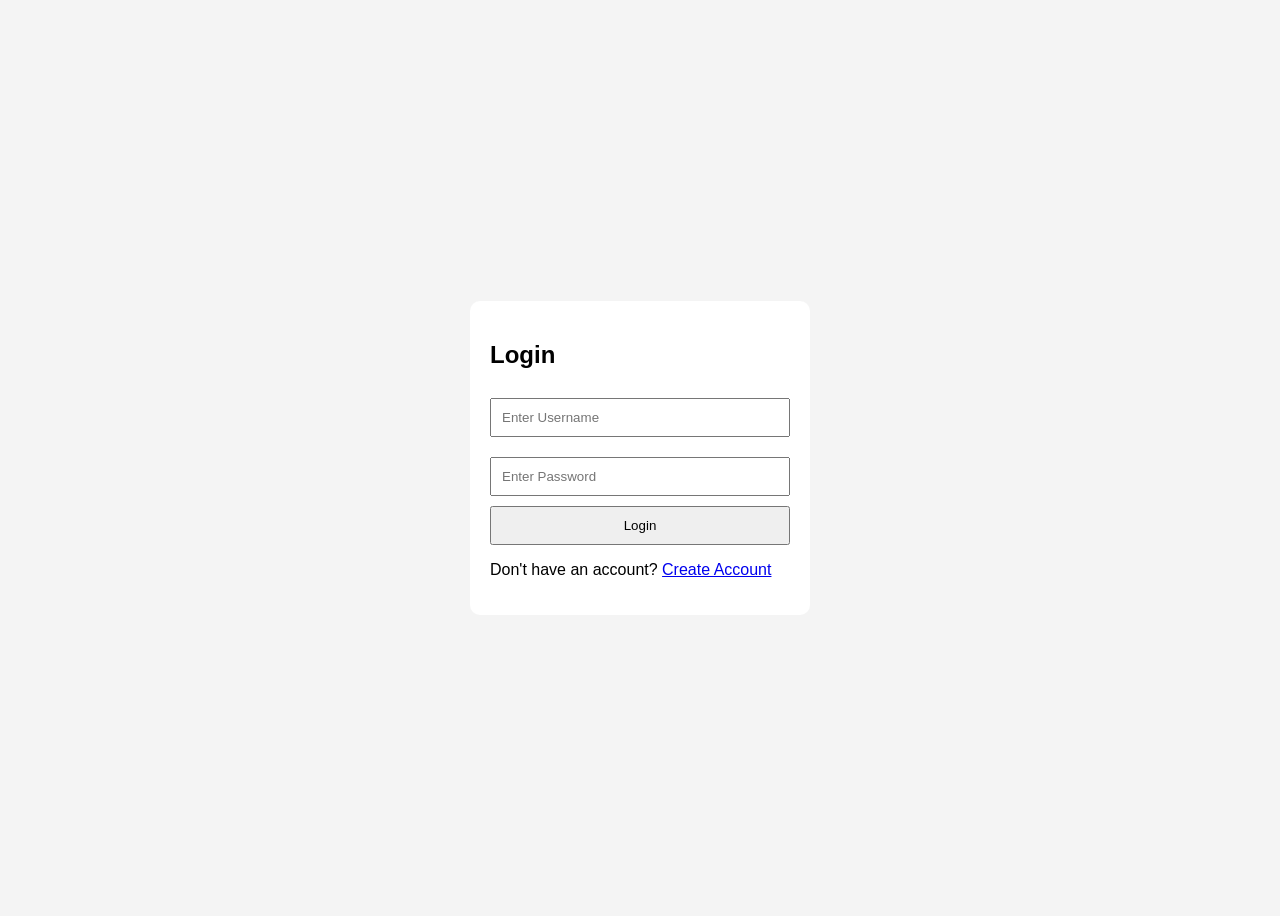
<file: Login/frontend/index.html>
<!DOCTYPE html>
<html>
<head>
    <title>Login</title>
    <link rel="stylesheet" href="style.css">
</head>
<body>

<div class="container">

    <h2>Login</h2>

    <input type="text" id="username" placeholder="Enter Username">

    <input type="password" id="password" placeholder="Enter Password">

    <button onclick="login()">Login</button>

    <p>
        Don't have an account?
        <a href="register.html">Create Account</a>
    </p>

</div>

<script>
async function login() {

    const user = {
        username: document.getElementById("username").value,
        password: document.getElementById("password").value
    };

    const response = await fetch("http://localhost:8080/login", {
        method: "POST",
        headers: {
            "Content-Type": "application/json"
        },
        body: JSON.stringify(user)
    });

    const result = await response.text();

    alert(result);

    if(result === "Login Successful"){
        window.location.href = "home.html";
    }
}
</script>

</body>
</html>
</file>
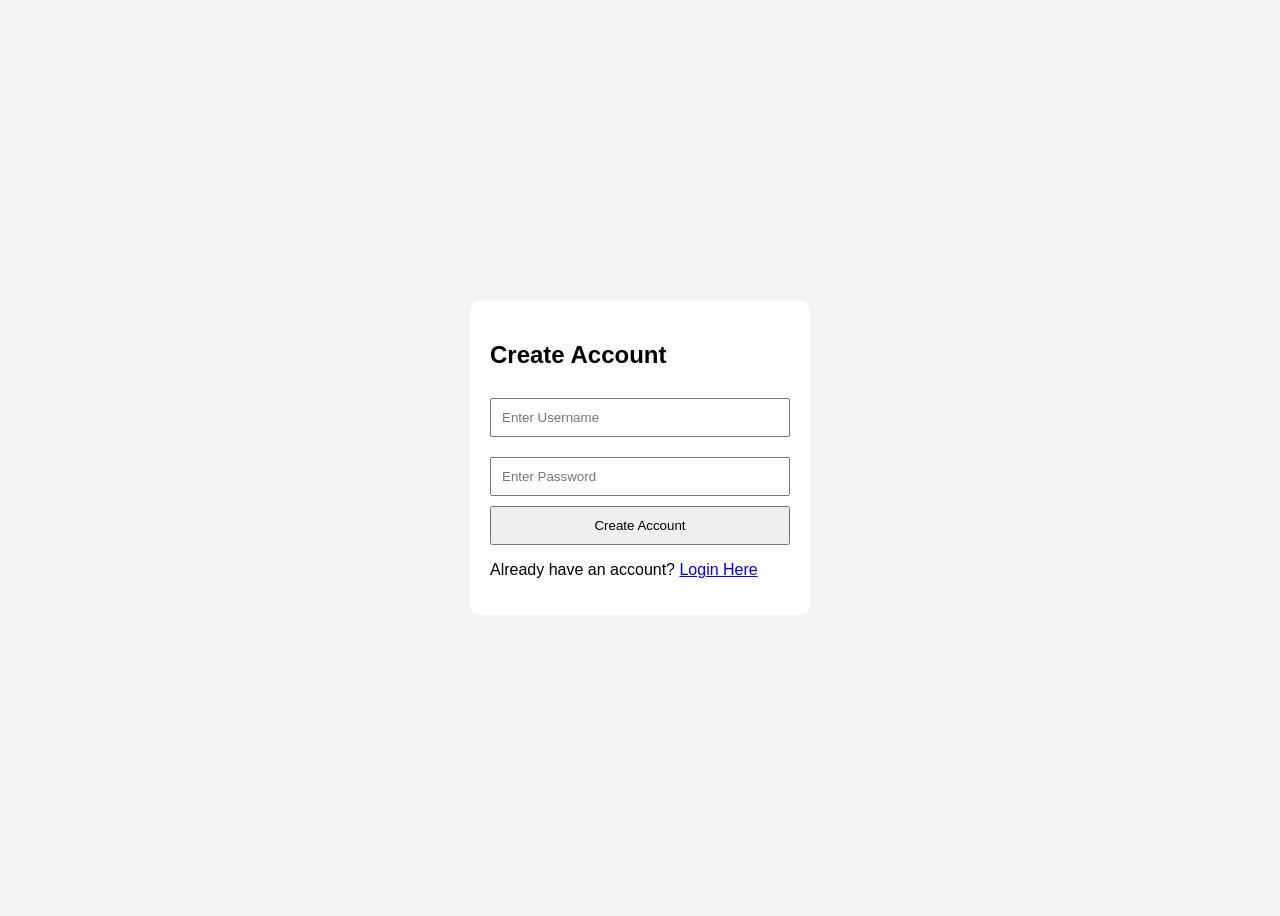
<file: Login/frontend/register.html>
<!DOCTYPE html>
<html>
<head>
    <title>Register</title>
    <link rel="stylesheet" href="style.css">
</head>
<body>

<div class="container">

    <h2>Create Account</h2>

    <input type="text" id="newUsername" placeholder="Enter Username">

    <input type="password" id="newPassword" placeholder="Enter Password">

    <button onclick="register()">Create Account</button>

    <p>
        Already have an account?
        <a href="index.html">Login Here</a>
    </p>

</div>

<script>
async function register() {

    const user = {
        username: document.getElementById("newUsername").value,
        password: document.getElementById("newPassword").value
    };

    const response = await fetch("http://localhost:8080/register", {
        method: "POST",
        headers: {
            "Content-Type": "application/json"
        },
        body: JSON.stringify(user)
    });

    const result = await response.text();

    alert(result);

    if(result === "Account Created"){
        window.location.href = "index.html";
    }
}

</script>

</body>
</html>
</file>
<file: Login/frontend/style.css>
body{
    font-family: Arial;
    display:flex;
    justify-content:center;
    align-items:center;
    height:100vh;
    background:#f4f4f4;
}

.container{
    background:white;
    padding:20px;
    border-radius:10px;
    width:300px;
}

input{
    width:100%;
    padding:10px;
    margin:10px 0;
    box-sizing:border-box;
}

button{
    width:100%;
    padding:10px;
}
</file>
